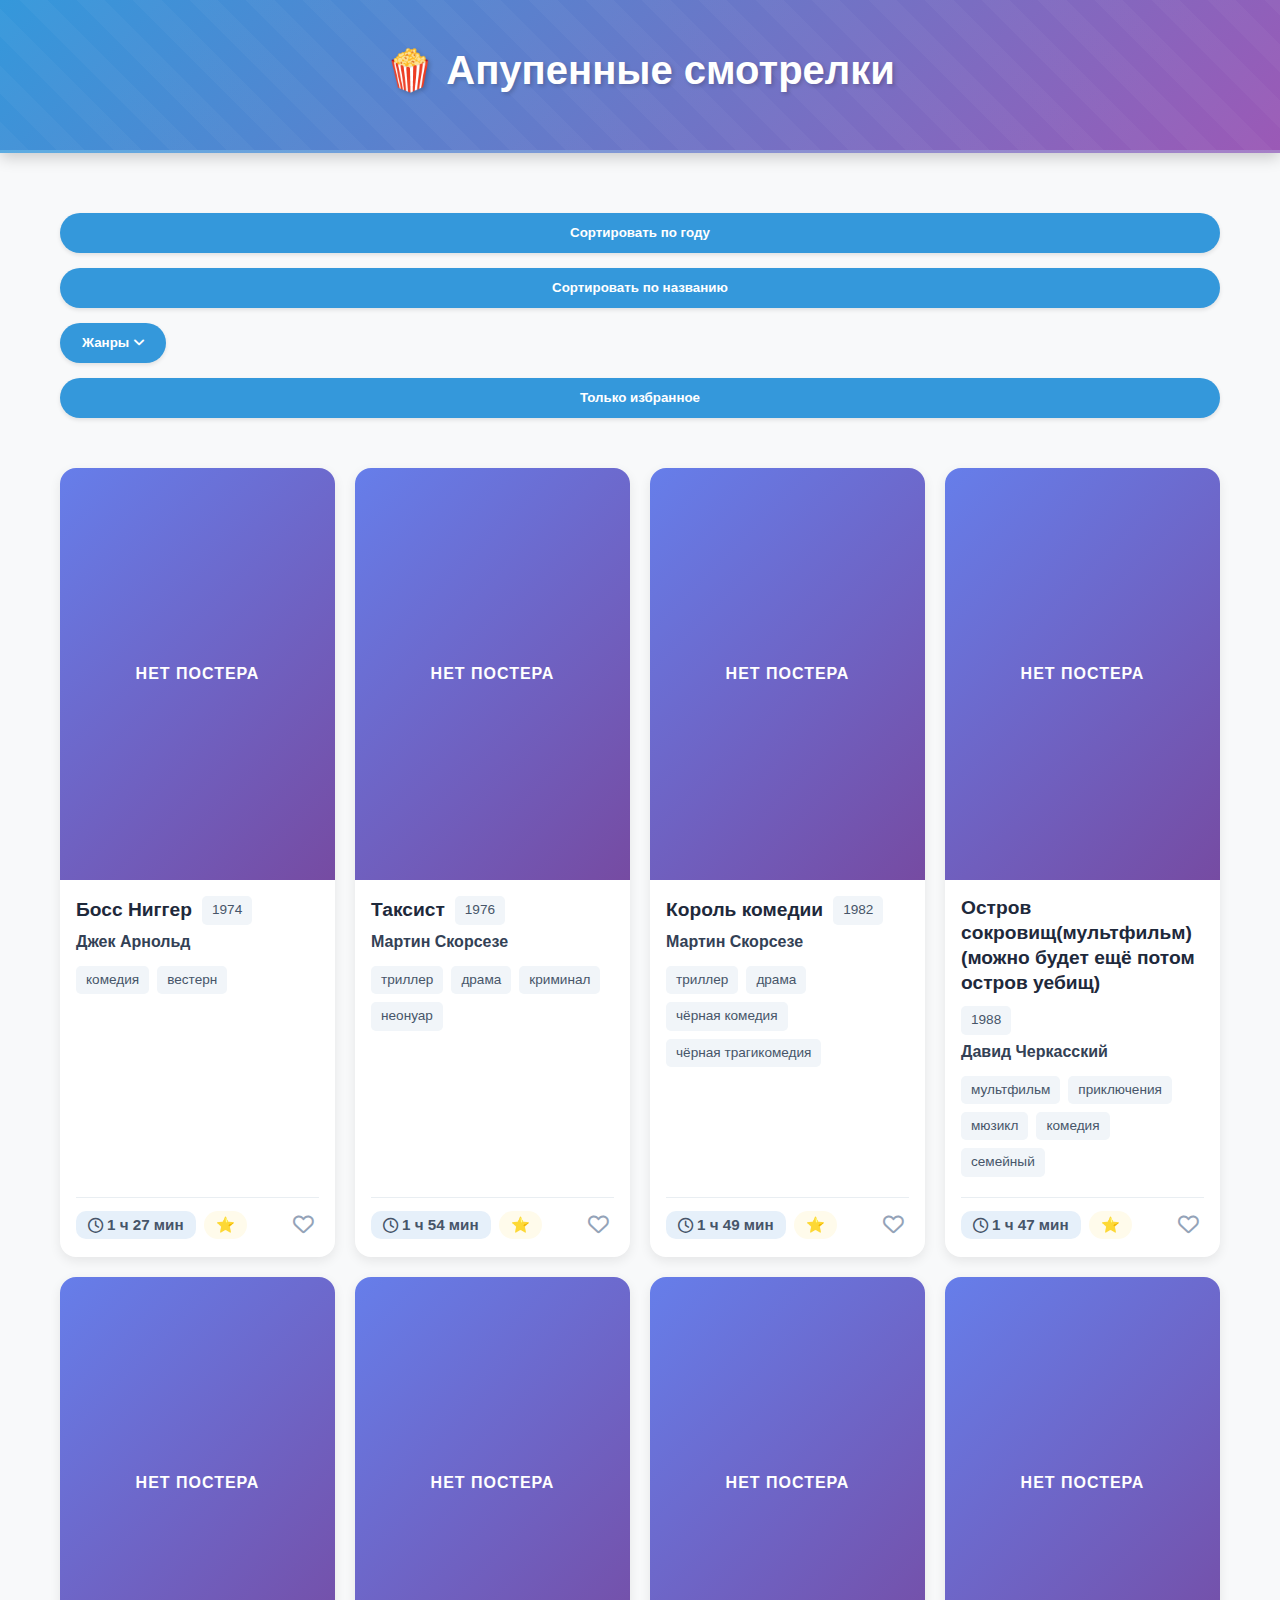
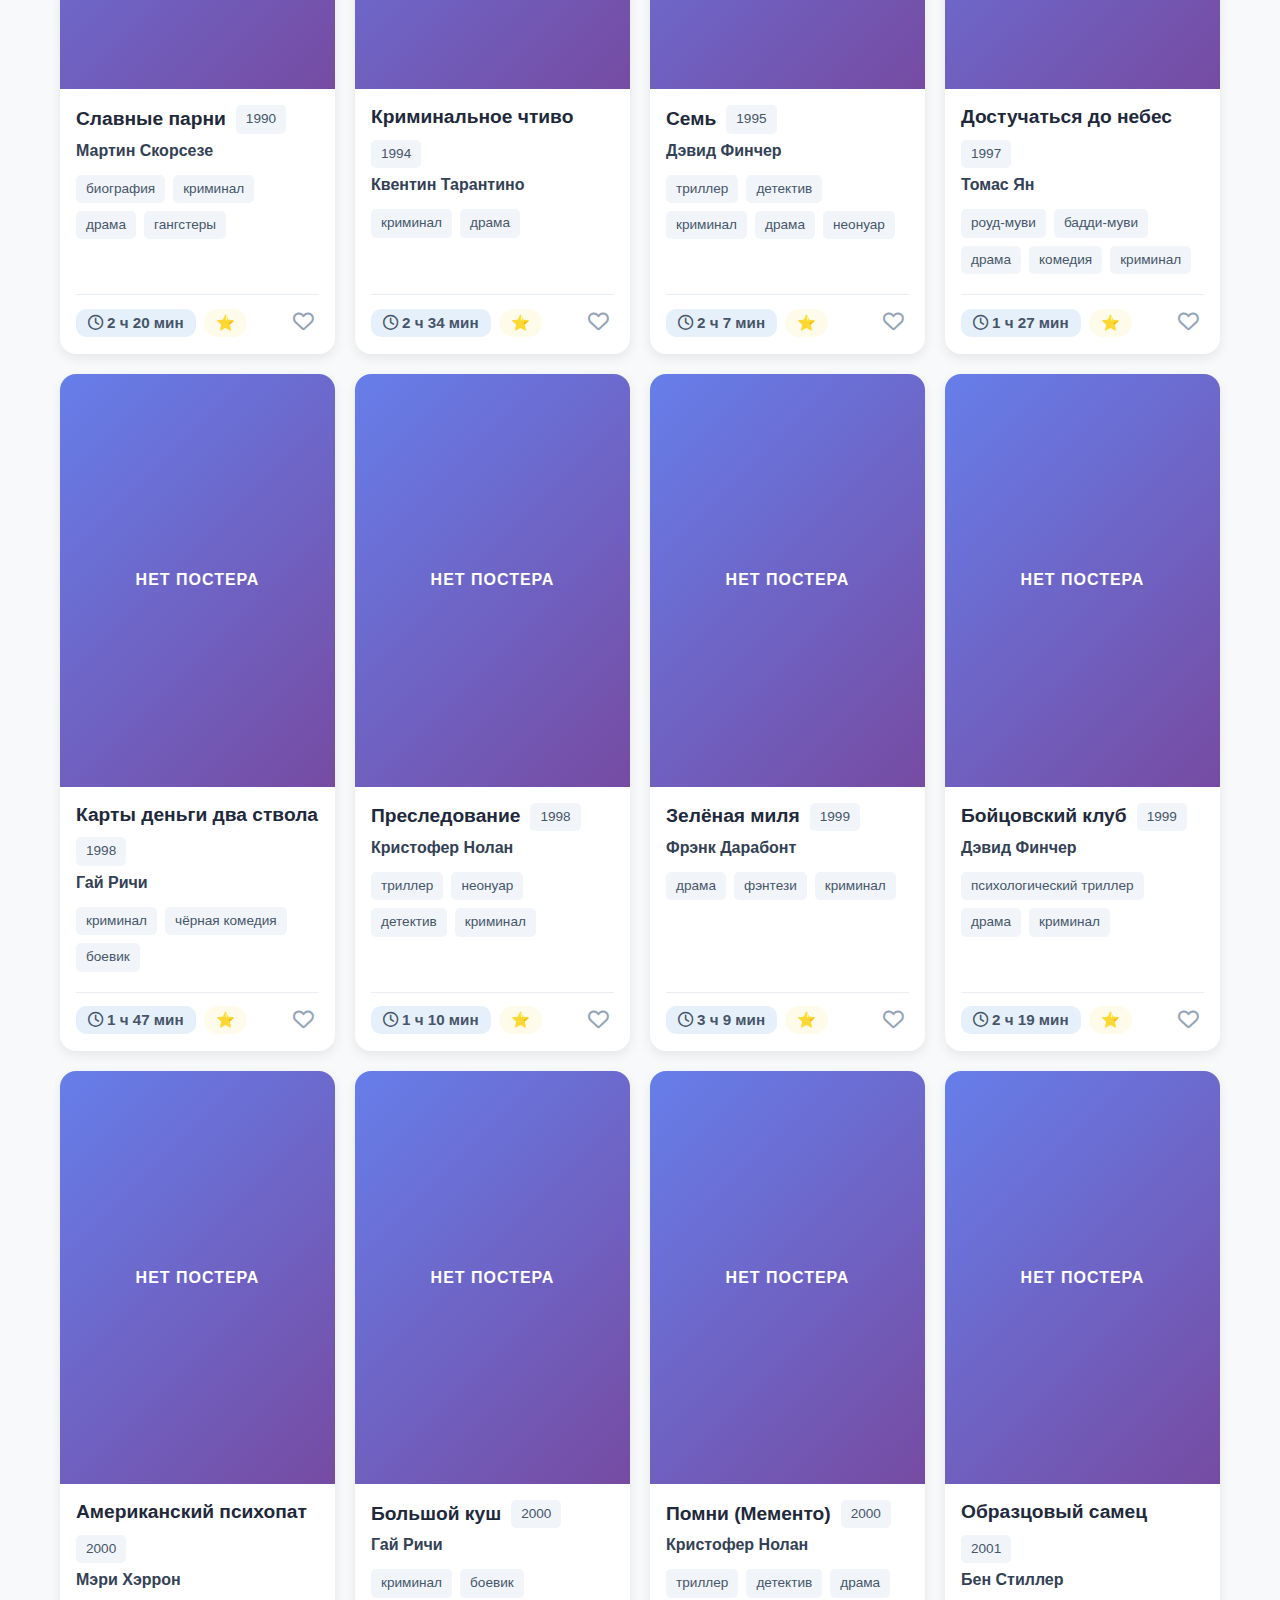
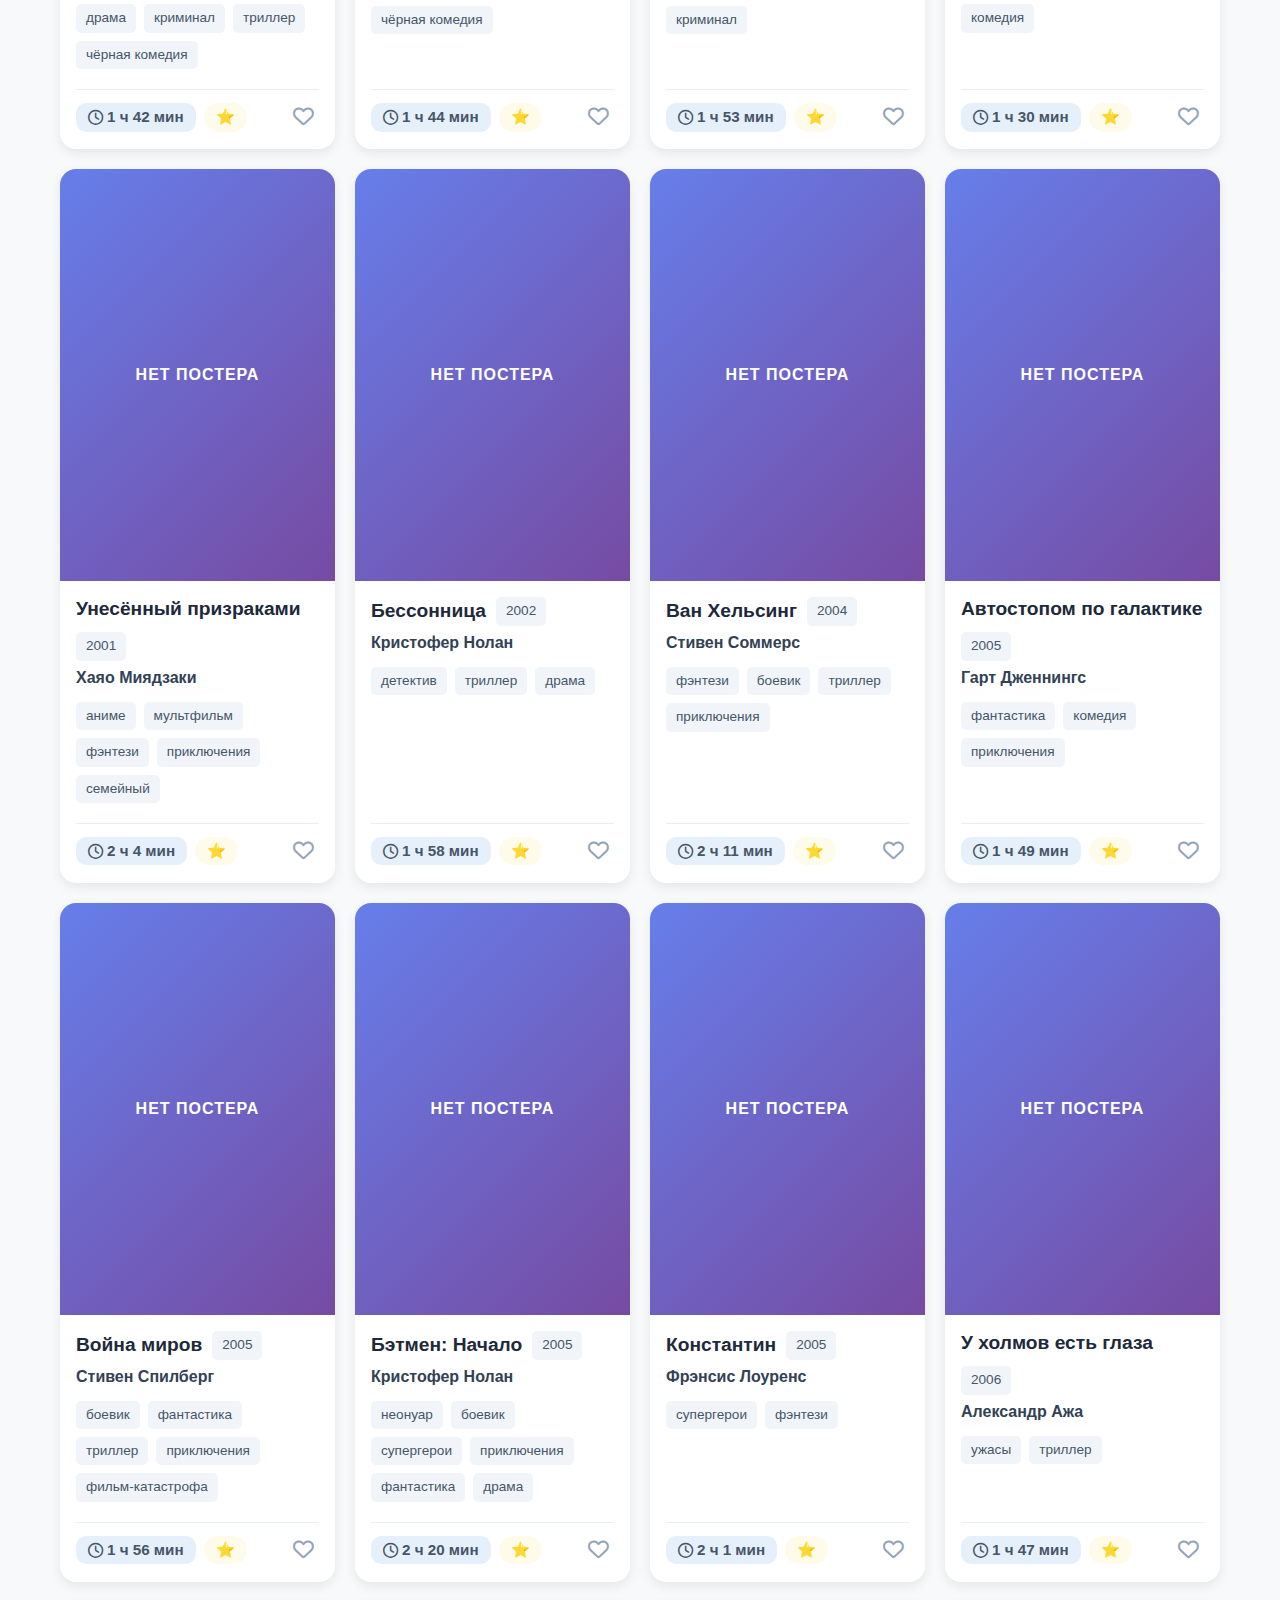
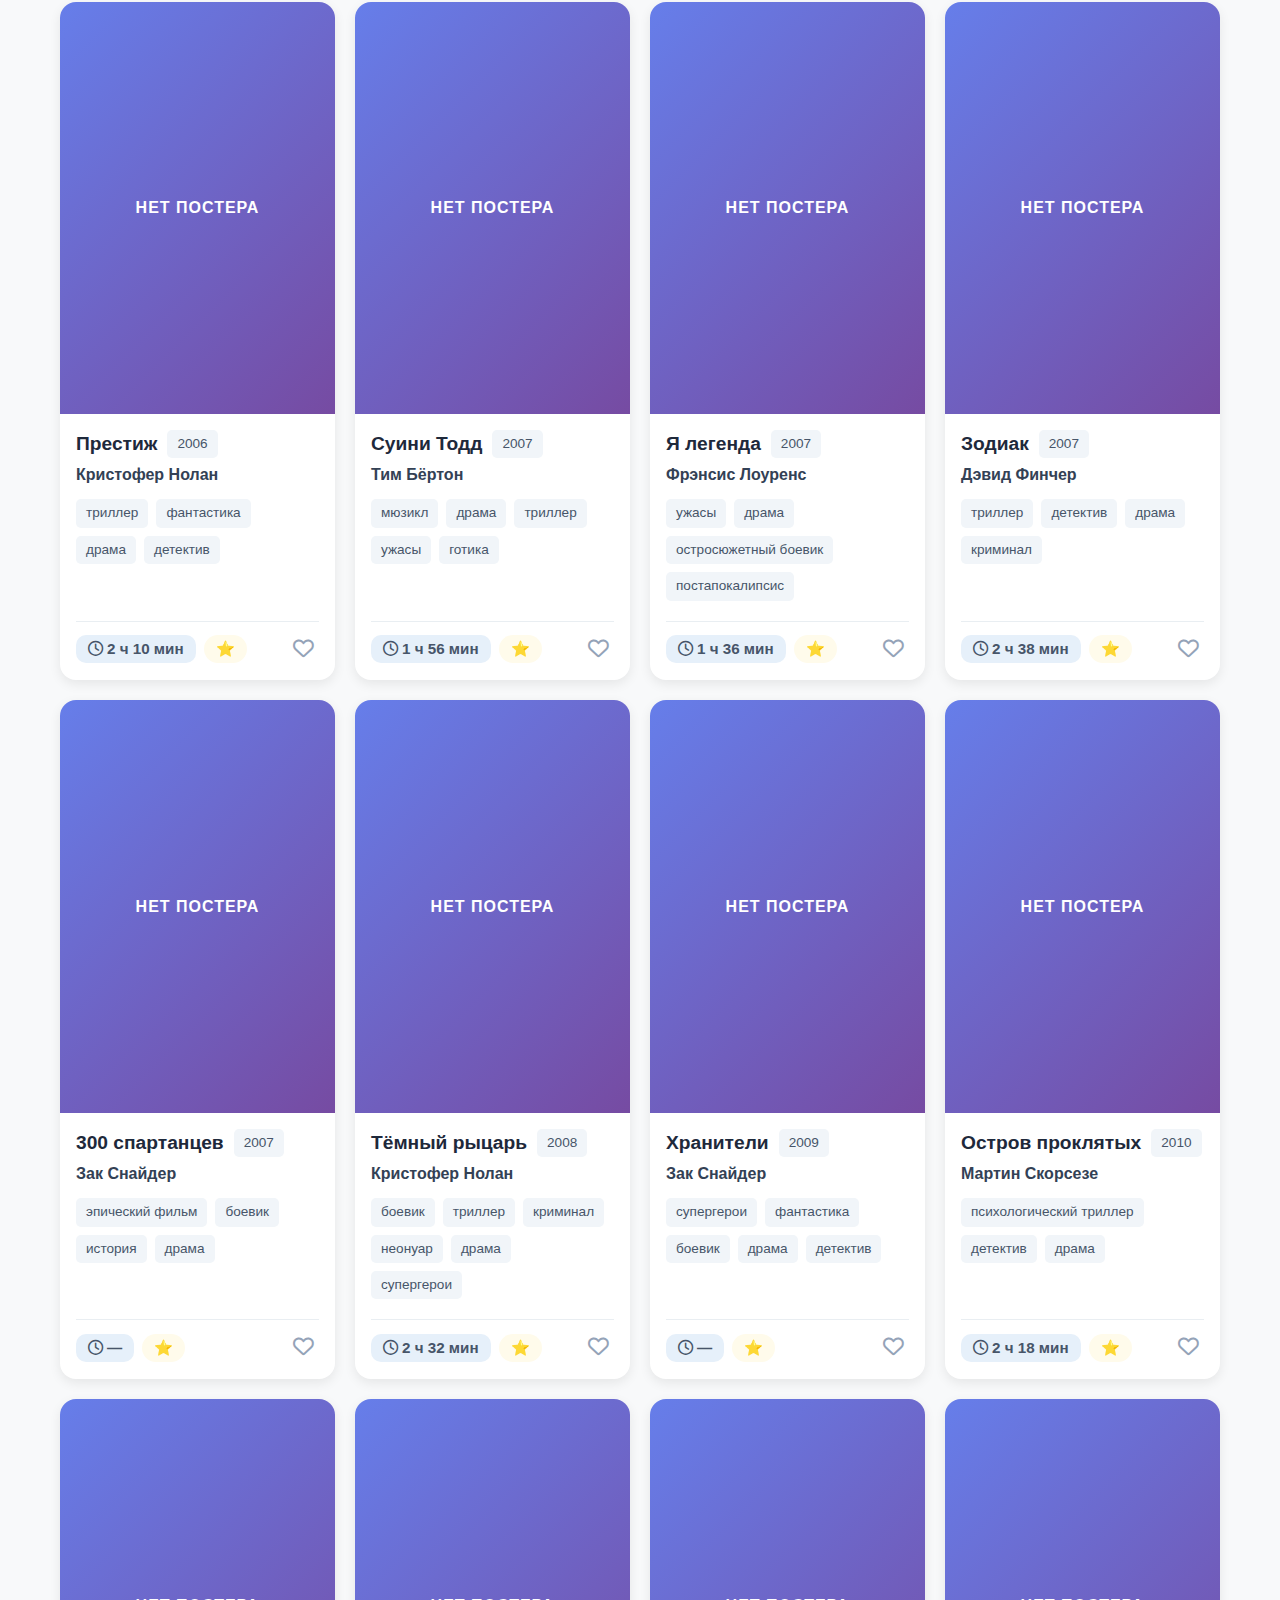
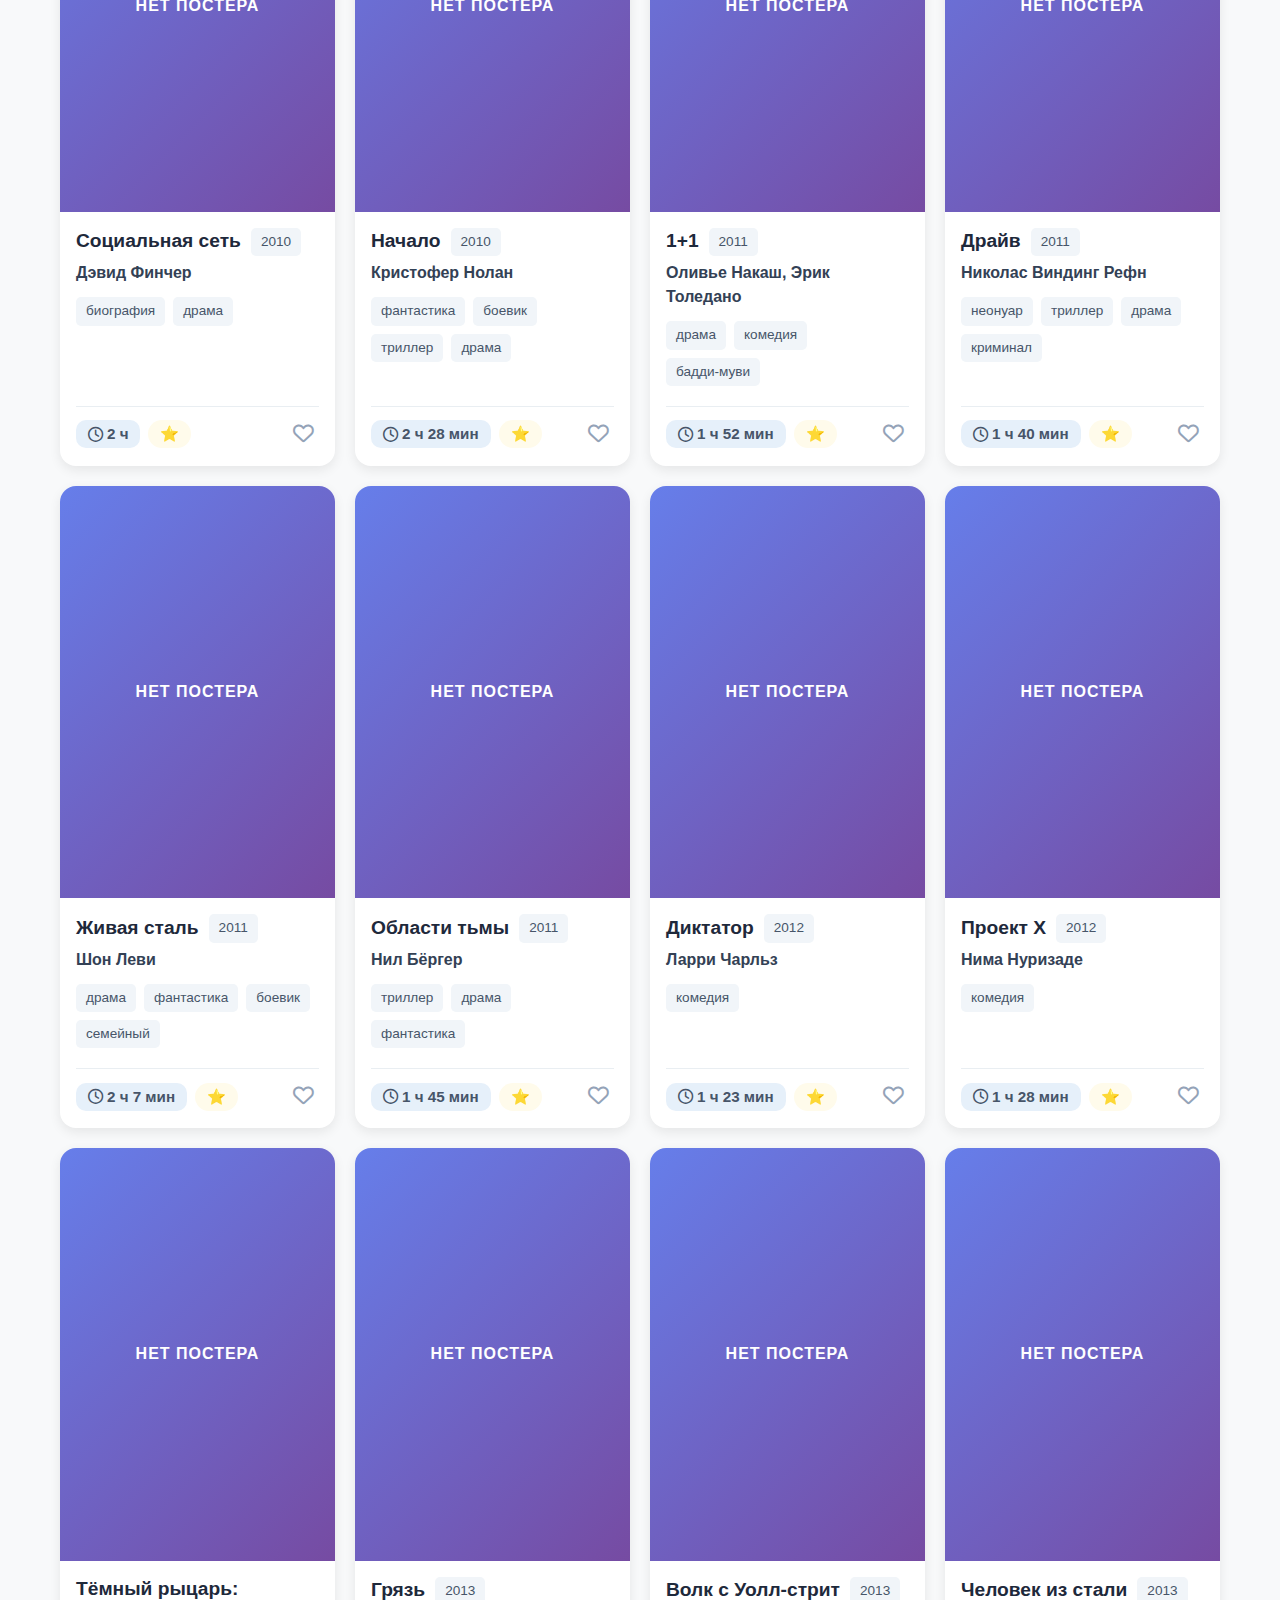
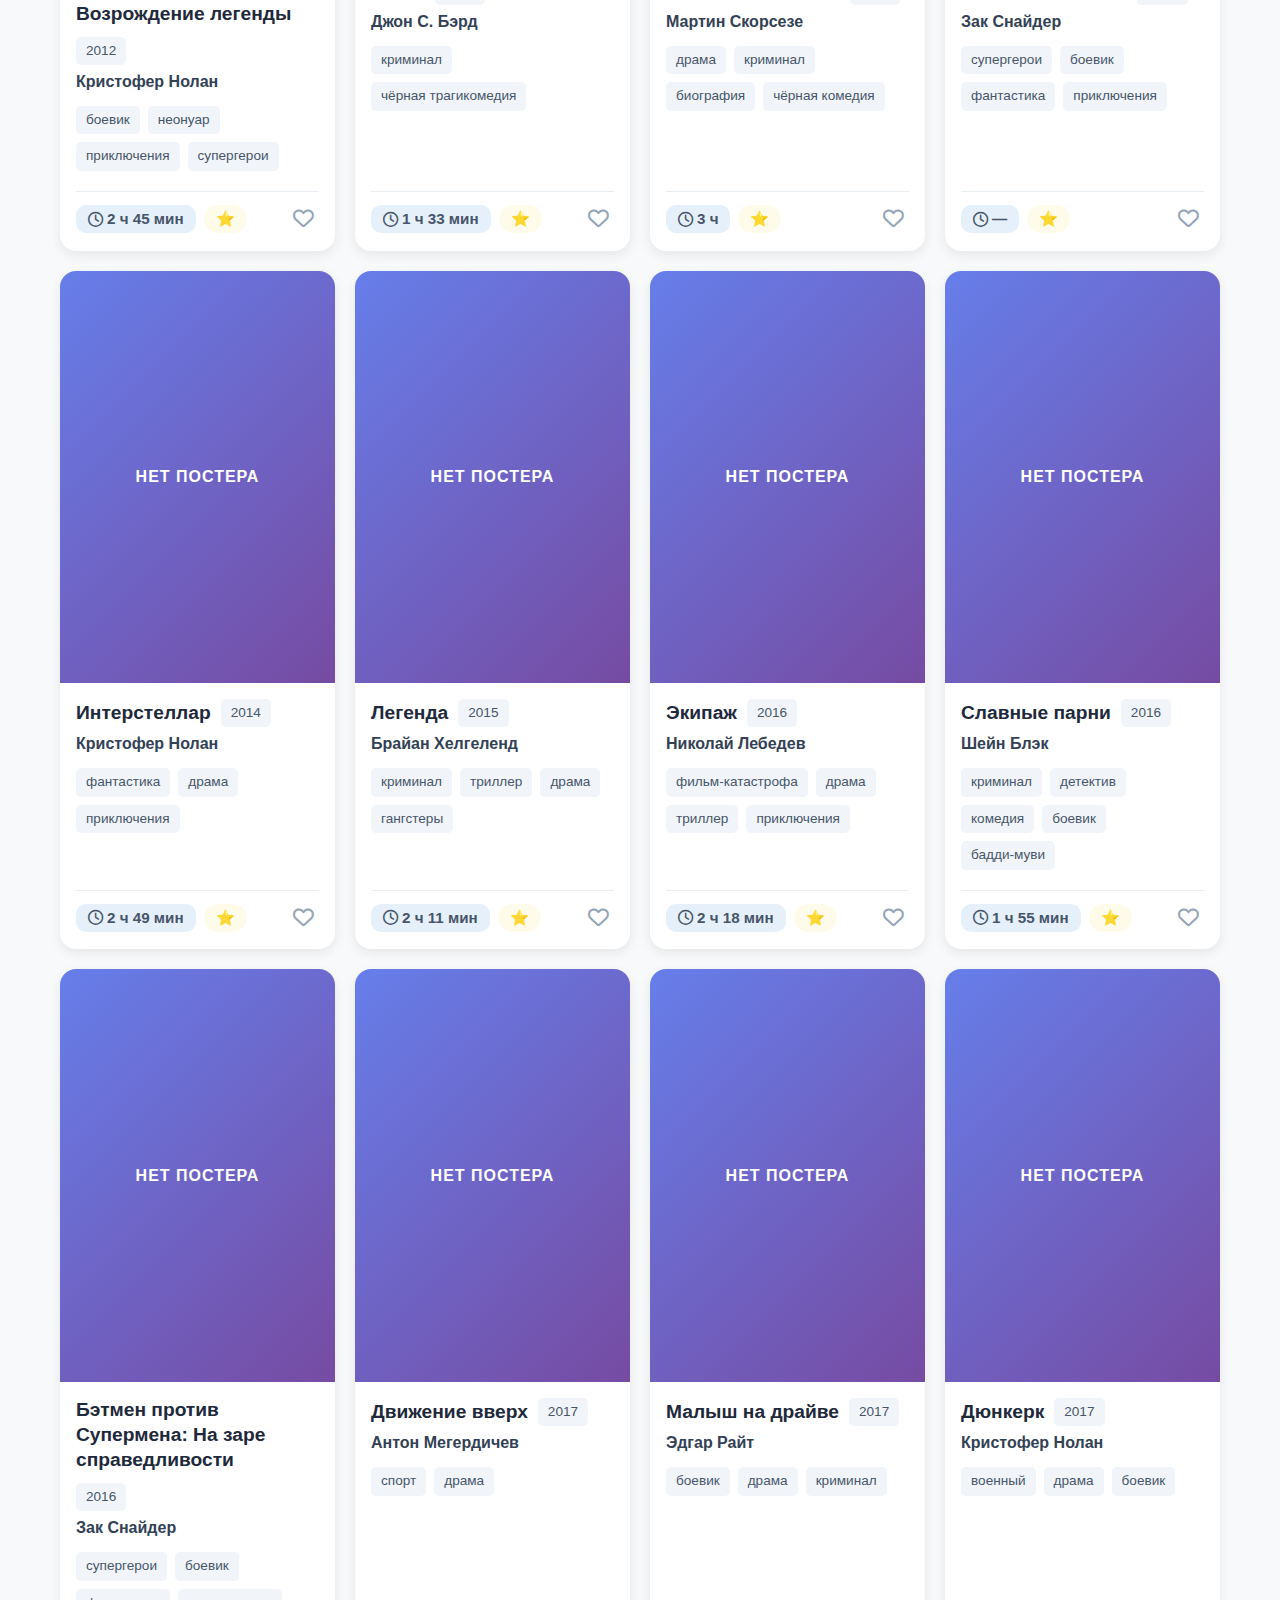
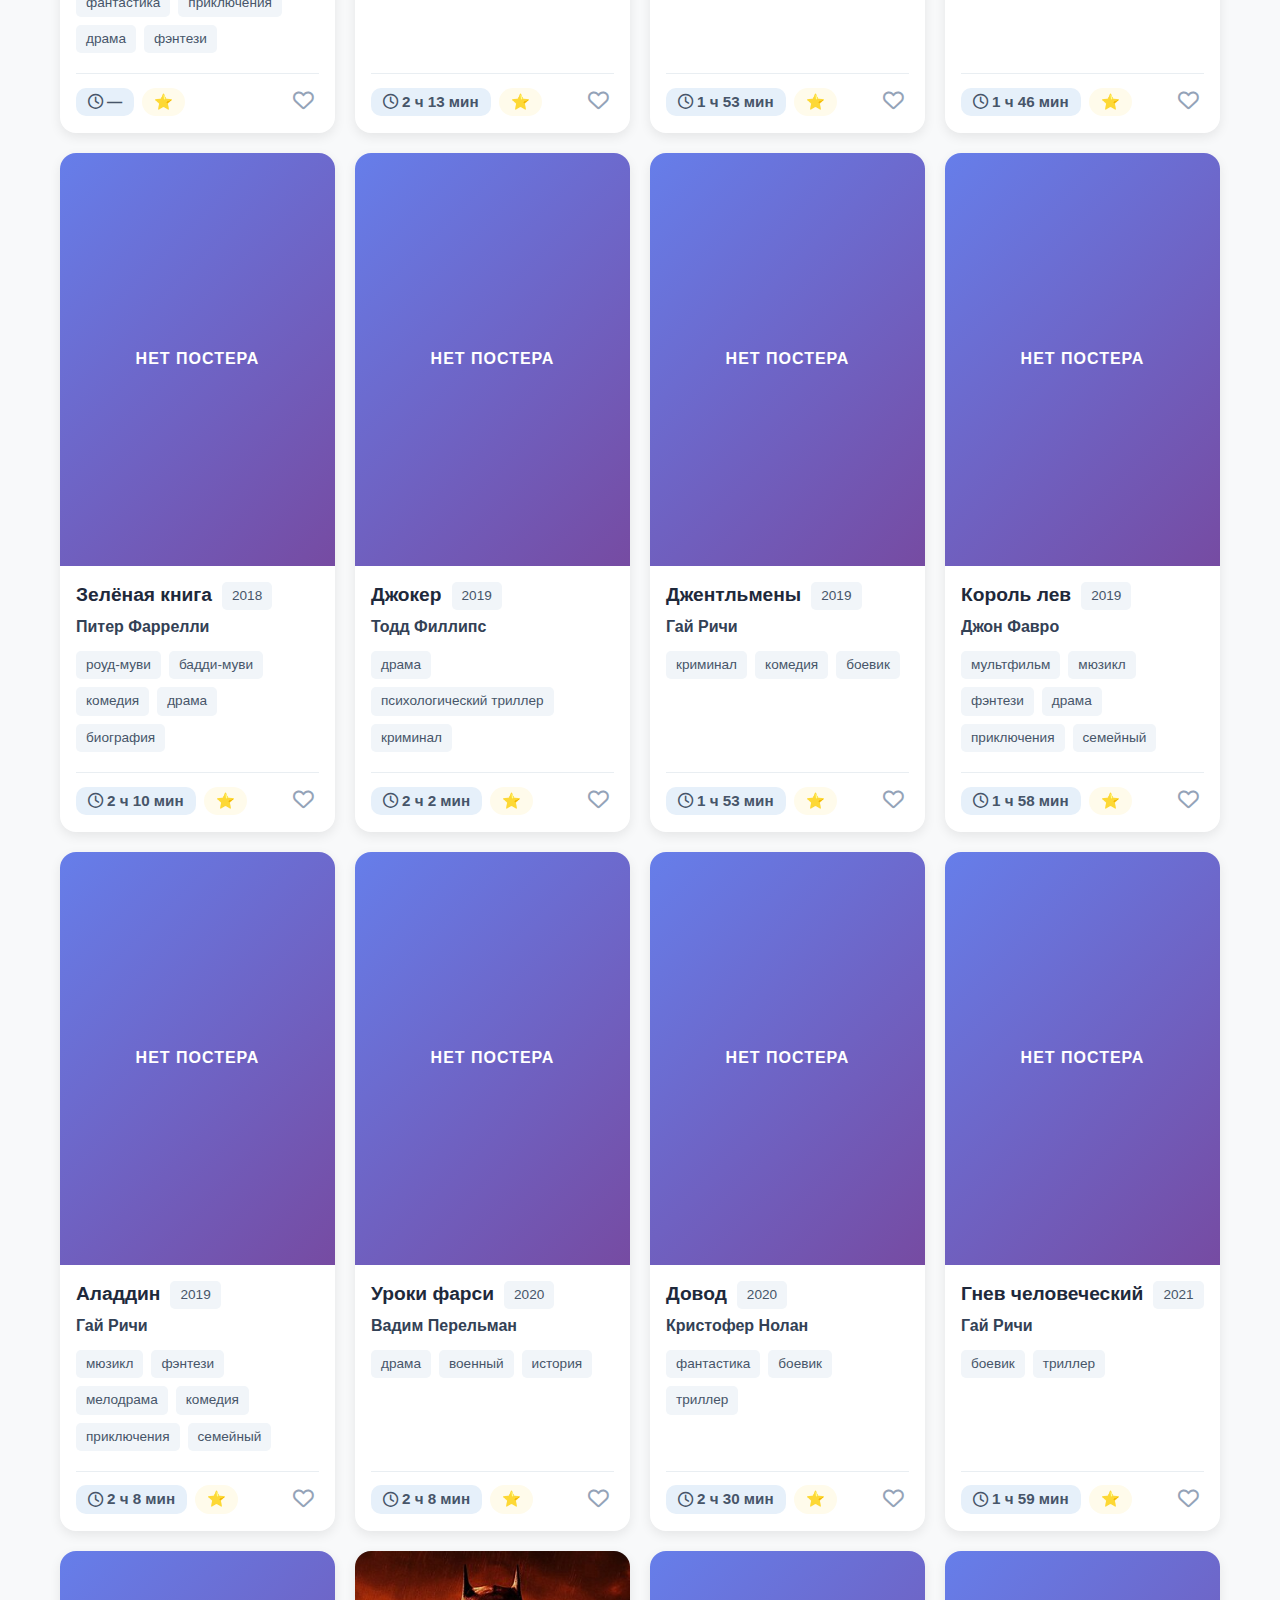
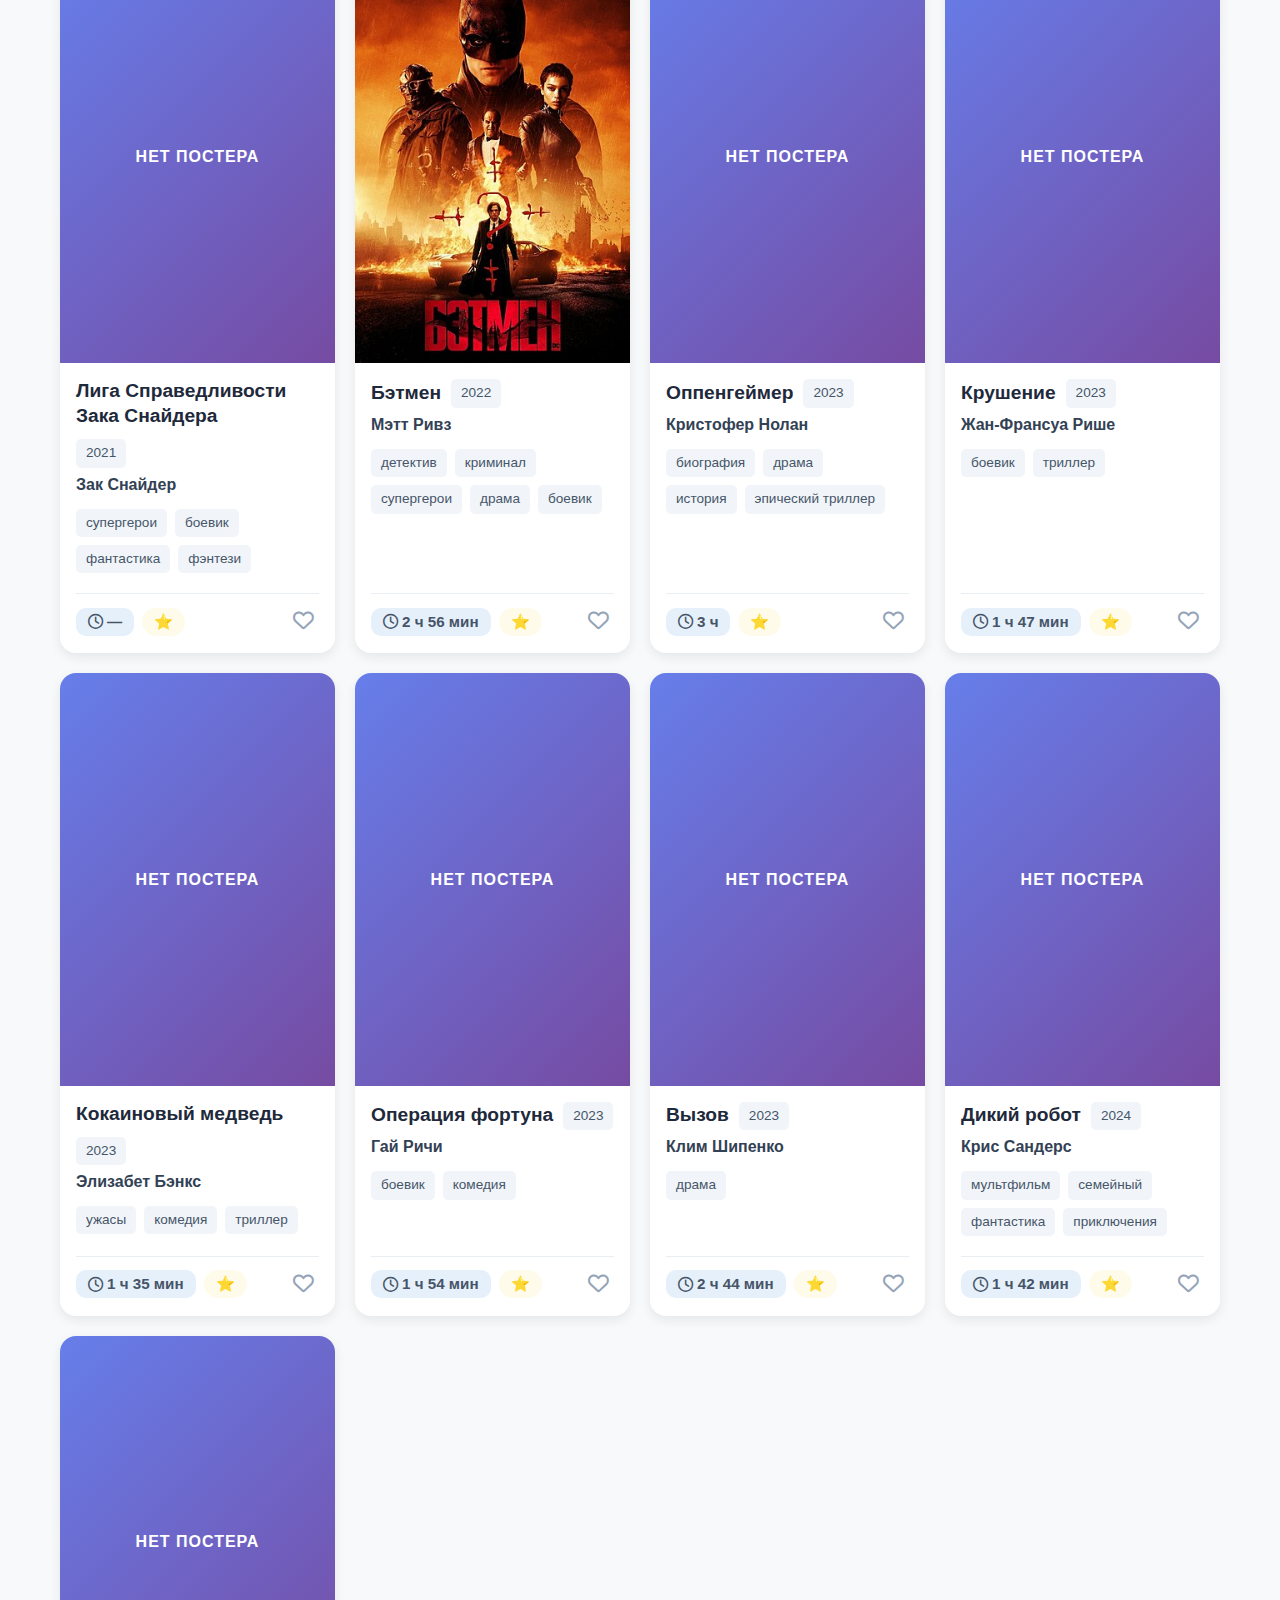
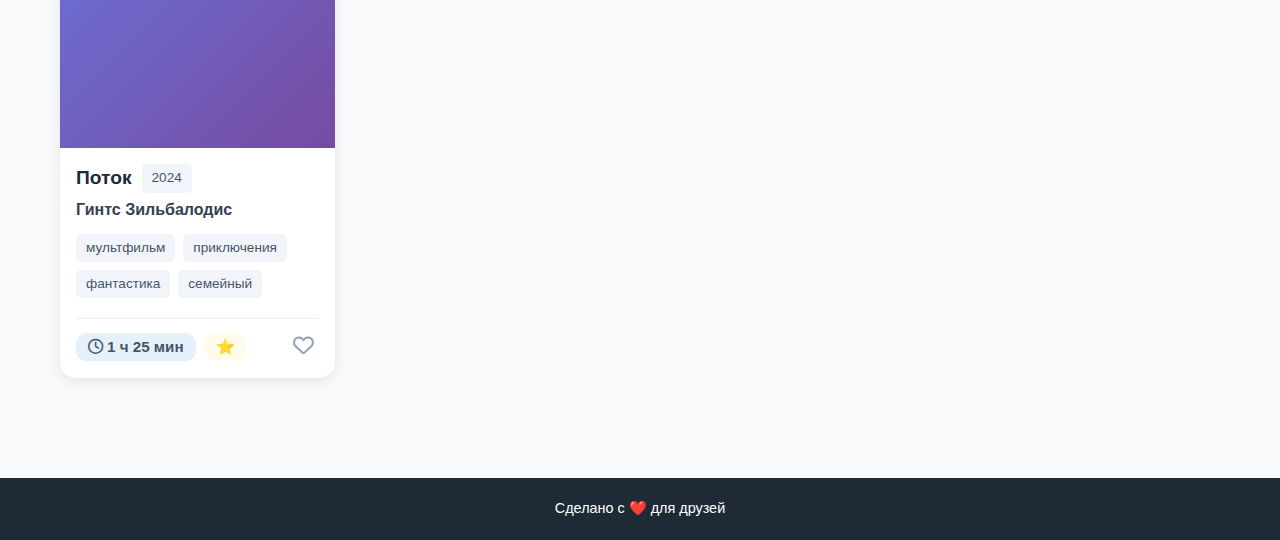
<file: index.html>
<!DOCTYPE html>
<html lang="ru">

<head>
    <meta charset="UTF-8">
    <meta name="viewport" content="width=device-width, initial-scale=1.0">
    <title>Смотрелки-апупенки</title>
    <link rel="stylesheet" href="style.css">
    <link rel="stylesheet" href="https://cdnjs.cloudflare.com/ajax/libs/font-awesome/6.0.0-beta3/css/all.min.css">
</head>

<body>
    <header class="header">
        <h1>🍿 Апупенные смотрелки</h1>
    </header>

    <main>
        <div class="filters">
            <button class="filter-btn" data-sort="year">Сортировать по году</button>
            <button class="filter-btn" data-sort="title">Сортировать по названию</button>

            <div class="genre-filter">
                <button class="filter-btn genre-filter-btn">Жанры <i class="fa-solid fa-angle-down"></i></button>
                <div class="genre-dropdown hidden">
                    <input type="text" class="genre-search" placeholder="Поиск жанра...">
                    <div class="genre-list">
                        <!-- сюда будут добавляться чекбоксы -->
                    </div>
                    <button class="genre-clear filter-btn">Сбросить</button>
                </div>
            </div>

            <button class="filter-btn" id="favorites-filter">Только избранное</button>
        </div>

        <div class="films-grid" id="films-container">
        </div>
    </main>

    <footer class="footer">
        <p>Сделано с ❤️ для друзей</p>
    </footer>
    <script src="script.js"></script>
</body>

</html>
</file>
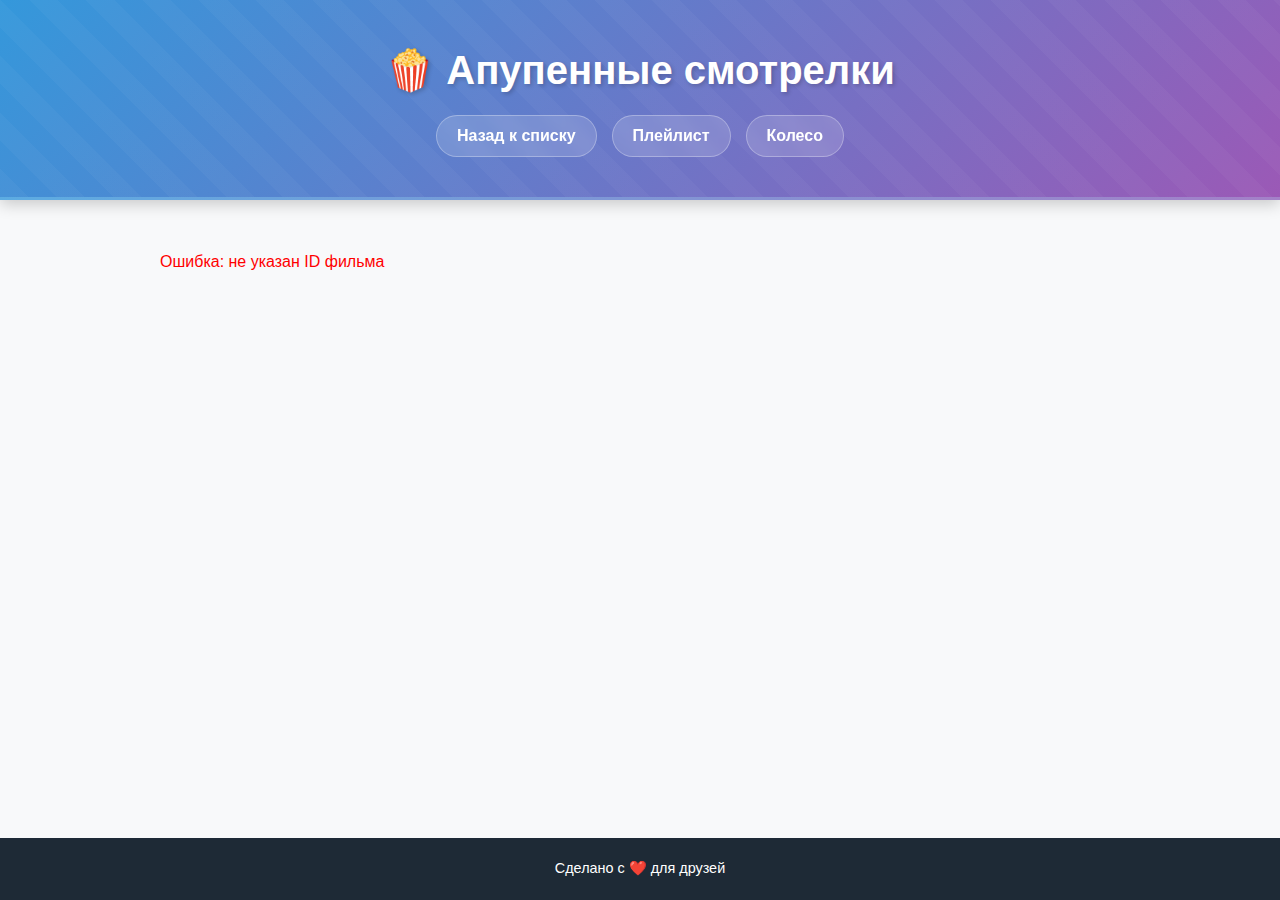
<file: film.html>
<!DOCTYPE html>
<html lang="ru">

<head>
    <meta charset="UTF-8">
    <meta name="viewport" content="width=device-width, initial-scale=1.0">
    <title>О фильме</title>
    <link rel="stylesheet" href="style.css">
    <link rel="stylesheet" href="https://cdnjs.cloudflare.com/ajax/libs/font-awesome/6.0.0-beta3/css/all.min.css">
</head>

<body>
    <header class="header">
        <h1>🍿 Апупенные смотрелки</h1>
        <nav>
            <a href="index.html">Назад к списку</a>
            <a href="music.html">Плейлист</a>
            <a href="wheel.html">Колесо</a>
        </nav>
    </header>

    <main>
        <div class="film-detail" id="film-detail">
            <!-- Здесь будет информация о фильме -->
            <p>Загрузка...</p>
        </div>
    </main>

    <footer class="footer">
        <p>Сделано с ❤️ для друзей</p>
    </footer>

    <script src="film.js"></script>
</body>

</html>
</file>
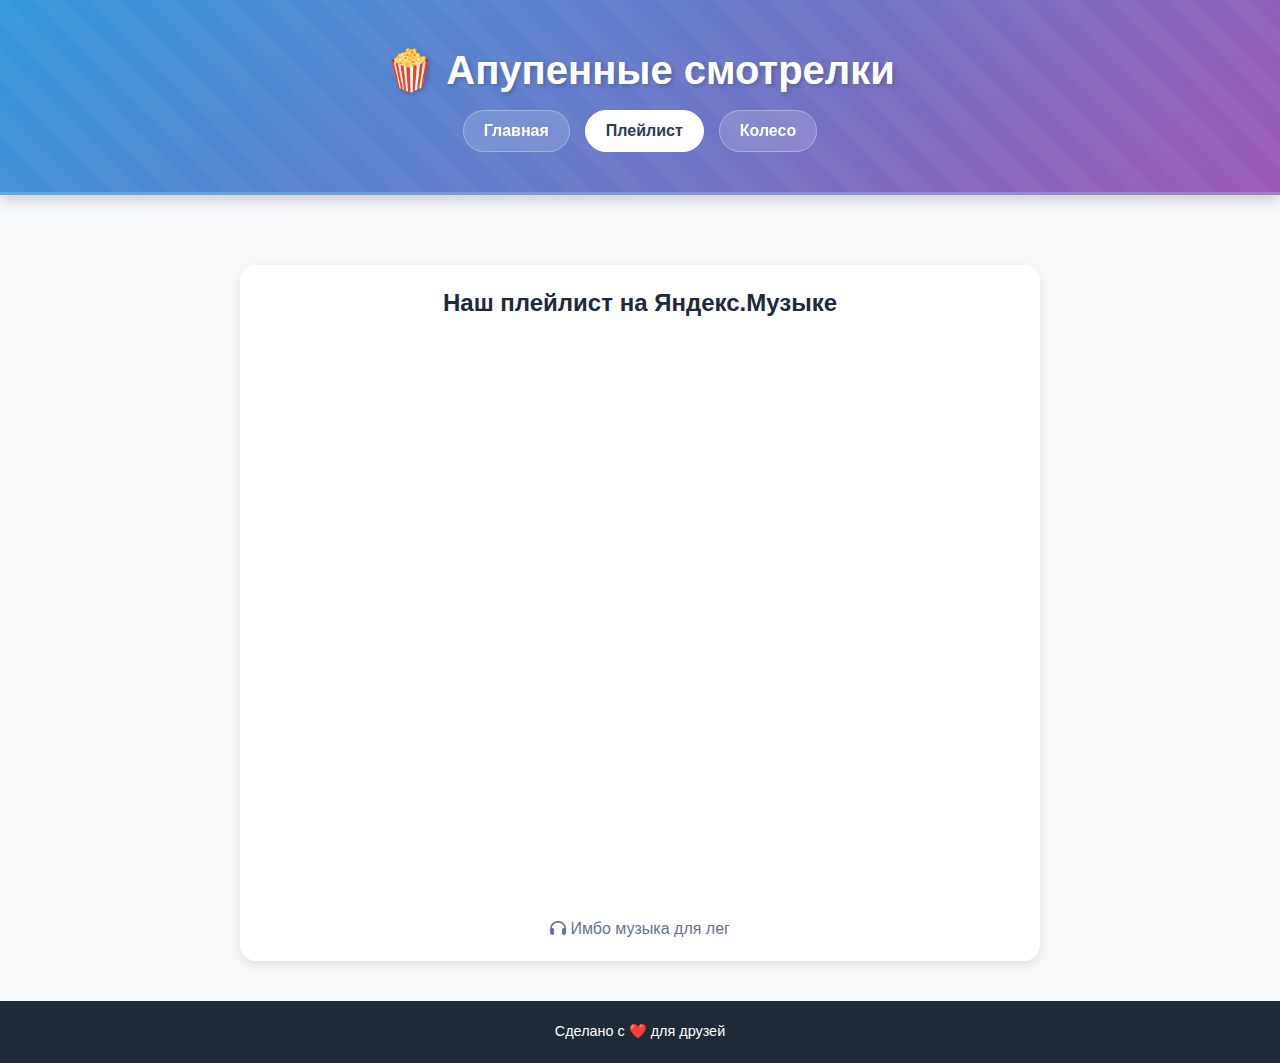
<file: music.html>
<!DOCTYPE html>
<html lang="ru">

<head>
    <meta charset="UTF-8">
    <meta name="viewport" content="width=device-width, initial-scale=1.0">
    <title>Музыкальный плейлист</title>
    <link rel="stylesheet" href="style.css">
    <link rel="stylesheet" href="https://cdnjs.cloudflare.com/ajax/libs/font-awesome/6.0.0-beta3/css/all.min.css">
</head>

<body>
    <header class="header">
        <h1>🍿 Апупенные смотрелки</h1>
        <nav style="margin-top: 10px;">
            <a href="index.html">Главная</a>
            <a href="music.html" class="active">Плейлист</a>
            <a href="wheel.html">Колесо</a>
        </nav>
    </header>

    <main>
        <div class="music-container">
            <h2>Наш плейлист на Яндекс.Музыке</h2>
            <iframe frameborder="0" allow="clipboard-write" referrerpolicy="no-referrer-when-downgrade" style="border:none; width:100%; height:556px;" src="https://music.yandex.ru/iframe/#playlist/artemgreenyaev/1013">
                Слушайте <a href="https://music.yandex.ru/playlists/30e63bdf-8dc2-59eb-b9bc-a2fabfc922b4?utm_source=web&utm_medium=copy_link">Имбо</a> — <a href="https://music.yandex.ru/users/artemgreenyaev">Артём Гриняев</a> на Яндекс Музыке
            </iframe>
            <p class="music-footer"><i class="fas fa-headphones"></i> Имбо музыка для лег</p>
        </div>
    </main>

    <footer class="footer">
        <p>Сделано с ❤️ для друзей</p>
    </footer>
</body>

</html>
</file>
<file: style.css>
/* ===== ОБЩИЕ СТИЛИ И СБРОС ===== */
* {
    box-sizing: border-box;
    margin: 0;
    padding: 0;
}

body {
    font-family: 'Segoe UI', Tahoma, Geneva, Verdana, sans-serif;
    background-color: #f8f9fa;
    color: #1e293b;
    line-height: 1.5;
    min-height: 100vh;
    display: flex;
    flex-direction: column;
}

/* ===== ШАПКА ===== */
.header {
    background: linear-gradient(135deg, #3498db 0%, #9b59b6 100%);
    color: white;
    padding: 40px 20px;
    text-align: center;
    box-shadow: 0 4px 15px rgba(0, 0, 0, 0.2);
    margin-bottom: 30px;
    position: relative;
    border-bottom: 3px solid rgba(255, 255, 255, 0.2);
}

.header::before {
    content: "";
    position: absolute;
    top: 0;
    left: 0;
    right: 0;
    bottom: 0;
    background: repeating-linear-gradient(45deg, rgba(255, 255, 255, 0.03) 0px, rgba(255, 255, 255, 0.03) 20px, transparent 20px, transparent 40px);
    pointer-events: none;
}

.header h1 {
    font-size: 2.5rem;
    margin-bottom: 10px;
    font-weight: 600;
    text-shadow: 2px 2px 4px rgba(0, 0, 0, 0.2);
}

.header p {
    font-size: 1.1rem;
    opacity: 0.9;
    max-width: 600px;
    margin: 0 auto;
    text-shadow: 1px 1px 2px rgba(0, 0, 0, 0.2);
}

.header a {
    color: white;
    text-decoration: underline;
    font-weight: 500;
    transition: opacity 0.2s;
}

.header a:hover {
    opacity: 0.8;
}

.header nav {
    display: flex;
    justify-content: center;
    gap: 15px;
    margin-top: 15px;
}

.header nav a {
    color: white;
    text-decoration: none;
    padding: 8px 20px;
    border-radius: 30px;
    background-color: rgba(255, 255, 255, 0.15);
    backdrop-filter: blur(5px);
    border: 1px solid rgba(255, 255, 255, 0.3);
    font-weight: 600;
    transition: background-color 0.2s, transform 0.2s;
}

.header nav a:hover {
    background-color: rgba(255, 255, 255, 0.3);
    transform: translateY(-2px);
}

.header nav a.active {
    background-color: white;
    color: #2c3e50;
    border-color: white;
}

#user-email {
    color: white;
    background-color: rgba(255, 255, 255, 0.15);
    padding: 8px 20px;
    border-radius: 30px;
    font-size: 0.95rem;
    font-weight: 600;
    line-height: 1.2;
    display: inline-flex;
    align-items: center;
    justify-content: center;
    white-space: nowrap;
    margin-right: 10px;
    border: 1px solid rgba(255, 255, 255, 0.3);
    /* Убираем эффекты при наведении */
    transition: none;
}

/* ===== ПАНЕЛЬ ФИЛЬТРОВ (НОВАЯ СТРУКТУРА) ===== */
.filters {
    display: flex;
    flex-direction: column;
    gap: 15px;
    margin: 30px auto;
    max-width: 1200px;
    padding: 0 20px;
}

.filter-row {
    display: flex;
    flex-wrap: wrap;
    gap: 10px;
    align-items: center;
    justify-content: flex-start;
}

/* Верхний ряд: поиск, избранное, сброс */
.row-top {
    justify-content: space-between;
}

.search-wrapper {
    position: relative;
    flex: 1 1 300px;
    min-width: 200px;
}

.search-wrapper:hover {
    transform: none;
}

.search-wrapper .search-icon {
    position: absolute;
    left: 15px;
    top: 50%;
    transform: translateY(-50%);
    color: #94a3b8;
    font-size: 1rem;
    pointer-events: none;
    z-index: 2;
}

#search-input {
    width: 100%;
    padding: 10px 40px 10px 40px;
    border: 2px solid #3498db;
    border-radius: 30px;
    font-size: 1rem;
    outline: none;
    transition: border-color 0.2s, box-shadow 0.2s;
    background-color: white;
    color: #1e293b;
}

#search-input:hover {
    border-color: #2980b9;
    box-shadow: 0 4px 8px rgba(0, 0, 0, 0.1);
}

#search-input:focus {
    border-color: #9b59b6;
    box-shadow: 0 0 0 3px rgba(155, 89, 182, 0.2);
}

#search-input::placeholder {
    color: #94a3b8;
    font-weight: normal;
}

.search-clear {
    position: absolute;
    right: 10px;
    top: 50%;
    transform: translateY(-50%);
    background: none;
    border: none;
    color: #94a3b8;
    font-size: 1.2rem;
    cursor: pointer;
    padding: 0;
    display: none;
    align-items: center;
    justify-content: center;
    width: 24px;
    height: 24px;
    border-radius: 50%;
    transition: color 0.2s, background-color 0.2s;
    z-index: 2;
}

.search-clear:hover {
    color: #ef4444;
    background-color: rgba(0, 0, 0, 0.05);
}

#search-input:not(:placeholder-shown)+.search-clear {
    display: flex;
}

/* Средний ряд с разделителем */
.row-middle {
    justify-content: flex-start;
    border-top: 1px solid #e2e8f0;
    padding-top: 15px;
    margin-top: 5px;
}

.sort-group {
    display: flex;
    gap: 5px;
}

.sort-group .filter-btn {
    display: inline-flex;
    align-items: center;
    gap: 5px;
}

.sort-arrow {
    font-size: 1.2rem;
    line-height: 1;
}

.year-filter {
    display: flex;
    gap: 5px;
    align-items: center;
}

.year-input {
    width: 90px;
    padding: 10px 10px;
    border: 2px solid #3498db;
    border-radius: 30px;
    font-size: 1rem;
    outline: none;
    transition: border-color 0.2s, box-shadow 0.2s;
    background-color: white;
    color: #1e293b;
}

.year-input:focus {
    border-color: #9b59b6;
    box-shadow: 0 0 0 3px rgba(155, 89, 182, 0.2);
}

/* Нижний ряд */
.row-bottom {
    border-top: 1px solid #e2e8f0;
    padding-top: 15px;
}

.genre-filter {
    position: relative;
    display: inline-block;
}

.genre-filter-btn {
    cursor: pointer;
}

.genre-dropdown {
    position: absolute;
    top: 100%;
    left: 0;
    z-index: 10;
    background: white;
    border-radius: 8px;
    box-shadow: 0 8px 16px rgba(0, 0, 0, 0.15);
    padding: 12px;
    width: 250px;
    margin-top: 5px;
    overflow-y: hidden;
    display: flex;
    flex-direction: column;
    max-height: 400px;
}

.genre-dropdown.hidden {
    display: none;
}

.genre-search {
    width: 100%;
    padding: 8px 12px;
    border: 1px solid #ddd;
    border-radius: 20px;
    margin-bottom: 10px;
    font-size: 0.9rem;
    outline: none;
    transition: border 0.2s;
    flex-shrink: 0;
}

.genre-search:focus {
    border-color: #3498db;
}

.genre-list {
    flex: 1 1 auto;
    overflow-y: auto;
    margin-bottom: 10px;
    min-height: 150px;
    max-height: 250px;
}

.genre-item {
    display: flex;
    align-items: center;
    padding: 6px 8px;
    cursor: pointer;
    border-radius: 4px;
    transition: background 0.2s;
}

.genre-item:hover {
    background-color: #f1f5f9;
}

.genre-item input[type="checkbox"] {
    margin-right: 8px;
    cursor: pointer;
}

.genre-item label {
    cursor: pointer;
    flex: 1;
    font-size: 0.95rem;
    color: #1e293b;
}

.genre-clear {
    flex-shrink: 0;
    width: 100%;
    padding: 8px;
    background-color: #f1f5f9;
    border: none;
    border-radius: 20px;
    color: #475569;
    font-weight: 600;
    cursor: pointer;
    transition: background 0.2s;
}

.genre-clear:hover {
    background-color: #e2e8f0;
}

/* ===== КНОПКИ (ОБЩИЕ) ===== */
.filter-btn {
    padding: 10px 20px;
    background-color: #3498db;
    color: white;
    border: 2px solid transparent;
    border-radius: 30px;
    cursor: pointer;
    font-weight: 600;
    transition: background-color 0.2s, transform 0.2s, box-shadow 0.2s;
    box-shadow: 0 2px 4px rgba(0, 0, 0, 0.1);
    display: inline-flex;
    align-items: center;
    justify-content: center;
    gap: 5px;
    line-height: 1.2;
}

.filter-btn:hover {
    background-color: #2980b9;
    transform: translateY(-2px);
    box-shadow: 0 6px 12px rgba(0, 0, 0, 0.1);
}

.filter-btn.active {
    background-color: #e67e22;
    box-shadow: 0 0 0 2px #f39c12;
}

.reset-btn {
    background-color: #94a3b8;
}

.reset-btn:hover {
    background-color: #64748b;
}

.apply-btn {
    background-color: #22c55e;
}

.apply-btn:hover {
    background-color: #16a34a;
}

/* ===== СЕТКА ФИЛЬМОВ НА ГЛАВНОЙ ===== */
.films-grid {
    display: grid;
    grid-template-columns: repeat(auto-fill, minmax(240px, 1fr));
    gap: 20px;
    padding: 20px;
    max-width: 1200px;
    margin: 0 auto 80px;
}

/* ===== КАРТОЧКА ФИЛЬМА ===== */
.film-card-link {
    text-decoration: none;
    color: inherit;
    display: flex;
    height: 100%;
}

.film-card {
    background: white;
    border-radius: 16px;
    overflow: hidden;
    box-shadow: 0 4px 12px rgba(0, 0, 0, 0.08);
    transition: transform 0.25s ease, box-shadow 0.25s ease;
    display: flex;
    flex-direction: column;
    width: 100%;
    height: 100%;
}

.film-card:hover {
    transform: translateY(-6px);
    box-shadow: 0 16px 28px rgba(0, 0, 0, 0.12);
}

.film-poster {
    aspect-ratio: 2 / 3;
    background-color: #e2e8f0;
    display: flex;
    align-items: center;
    justify-content: center;
}

.film-poster img {
    width: 100%;
    height: 100%;
    object-fit: cover;
    display: block;
}

.poster-placeholder {
    width: 100%;
    height: 100%;
    background: linear-gradient(135deg, #667eea, #764ba2);
    color: white;
    font-weight: bold;
    display: flex;
    align-items: center;
    justify-content: center;
    text-transform: uppercase;
    letter-spacing: 1px;
}

.poster-placeholder i {
    font-size: 3rem;
    color: rgba(255, 255, 255, 0.8);
}

.film-info {
    padding: 16px;
    flex: 1;
    display: flex;
    flex-direction: column;
}

.film-header {
    display: flex;
    align-items: center;
    flex-wrap: wrap;
    gap: 10px;
    margin-bottom: 5px;
}

.film-title {
    margin: 0;
    font-size: 1.2rem;
    font-weight: 600;
    color: #1e293b;
    line-height: 1.3;
}

.film-year.film-genre {
    margin: 0;
}

.film-director {
    display: inline-block;
    font-size: 1rem;
    font-weight: 600;
    color: #334155;
    margin-bottom: 12px;
}

.film-genres {
    margin-bottom: 12px;
}

.film-genre {
    display: inline-block;
    background-color: #f1f5f9;
    padding: 4px 10px;
    border-radius: 5px;
    font-size: 0.85rem;
    color: #475569;
    font-weight: 500;
    margin-right: 8px;
    margin-bottom: 8px;
}

.film-actions {
    display: flex;
    align-items: center;
    justify-content: space-between;
    margin-top: auto;
    border-top: 1px solid #e9eef2;
    padding-top: 12px;
}

.film-meta-left {
    display: flex;
    align-items: center;
    gap: 8px;
}

.film-rating {
    font-weight: 600;
    color: #f59e0b;
    background-color: #fffbeb;
    padding: 5px 12px;
    border-radius: 30px;
    font-size: 0.95rem;
    line-height: 1.2;
}

.film-duration.film-rating {
    display: inline-flex;
    align-items: center;
    gap: 4px;
    background-color: #e6f0fa;
    color: #475569;
    border-radius: 10px;
}

.favorite-btn {
    background: none;
    border: none;
    font-size: 1.3rem;
    color: #94a3b8;
    cursor: pointer;
    transition: color 0.2s, transform 0.2s;
    padding: 5px;
    display: inline-flex;
    align-items: center;
    justify-content: center;
    line-height: 1.2;
}

.favorite-btn:hover {
    color: #ef4444;
    transform: scale(1.1);
}

/* ===== ДЕТАЛЬНАЯ СТРАНИЦА ФИЛЬМА ===== */
.film-detail {
    max-width: 1000px;
    margin: 0 auto;
    padding: 20px;
}

.film-detail-card {
    display: flex;
    gap: 30px;
    background: white;
    border-radius: 16px;
    padding: 30px;
    box-shadow: 0 4px 12px rgba(0, 0, 0, 0.08);
}

.film-detail-poster {
    flex: 0 0 300px;
}

.film-detail-poster img {
    width: 100%;
    border-radius: 8px;
    box-shadow: 0 4px 12px rgba(0, 0, 0, 0.15);
}

.film-detail-info {
    flex: 1;
}

.film-detail-info h2 {
    margin-top: 0;
    margin-bottom: 20px;
    font-size: 2rem;
    color: #1e293b;
}

.film-detail-info p {
    margin: 10px 0;
    font-size: 1.1rem;
    color: #334155;
}

.film-detail-info .film-genres {
    margin-bottom: 15px;
}

/* ===== БЛОК ОЦЕНОК ===== */
.rating-section {
    margin-top: 30px;
    padding: 20px;
    background: white;
    border-radius: 16px;
    box-shadow: 0 4px 12px rgba(0, 0, 0, 0.08);
}

.rating-section h3 {
    margin-top: 0;
    margin-bottom: 20px;
    color: #1e293b;
}

.rating-scales {
    display: grid;
    grid-template-columns: 1fr 1fr;
    gap: 20px;
    margin-bottom: 20px;
}

.scale-item {
    border: 2px solid;
    border-radius: 16px;
    padding: 15px;
    display: flex;
    flex-direction: column;
    gap: 10px;
    transition: box-shadow 0.2s;
}

.scale-item:hover {
    box-shadow: 0 4px 12px rgba(0, 0, 0, 0.1);
}

.scale-base {
    border-color: #3498db;
    background-color: rgba(52, 152, 219, 0.08);
}

.scale-subj {
    border-color: #9b59b6;
    background-color: rgba(155, 89, 182, 0.08);
}

.scale-header {
    display: flex;
    justify-content: space-between;
    align-items: center;
    font-weight: 600;
}

.scale-name {
    color: #1e293b;
    font-size: 1rem;
}

.scale-value {
    color: #3498db;
    font-size: 1.1rem;
    background: white;
    padding: 2px 10px;
    border-radius: 20px;
    border: 1px solid #e2e8f0;
}

.scale-item input[type="range"] {
    -webkit-appearance: none;
    appearance: none;
    height: 8px;
    background: linear-gradient(90deg, #3498db, #9b59b6);
    border-radius: 10px;
    outline: none;
    width: 100%;
}

.scale-item input[type="range"]::-webkit-slider-thumb {
    -webkit-appearance: none;
    appearance: none;
    width: 20px;
    height: 20px;
    background: white;
    border: 2px solid #3498db;
    border-radius: 50%;
    cursor: pointer;
    box-shadow: 0 2px 6px rgba(0, 0, 0, 0.2);
    transition: transform 0.1s;
}

.scale-item input[type="range"]::-webkit-slider-thumb:hover {
    transform: scale(1.1);
}

.scale-item input[type="range"]::-moz-range-thumb {
    width: 20px;
    height: 20px;
    background: white;
    border: 2px solid #3498db;
    border-radius: 50%;
    cursor: pointer;
}

.scale-item input[type="range"]::-moz-range-track {
    height: 8px;
    background: linear-gradient(90deg, #3498db, #9b59b6);
    border-radius: 10px;
}

.total-rating {
    text-align: center;
    font-size: 1.5rem;
    padding: 15px;
    background-color: #e2e8f0;
    border: 2px solid #94a3b8;
    border-radius: 16px;
    display: flex;
    align-items: center;
    justify-content: center;
    gap: 15px;
    flex-wrap: wrap;
}

.total-rating strong {
    color: #1e293b;
}

.score-badge {
    display: inline-block;
    padding: 6px 16px;
    border-radius: 16px;
    font-size: 1.6rem;
    font-weight: bold;
    min-width: 70px;
    text-align: center;
    color: #1e293b;
    border: 3px solid transparent;
    transition: background-color 0.2s, border-color 0.2s;
    box-shadow: 0 2px 8px rgba(0, 0, 0, 0.1);
}

/* ===== ПОДВАЛ ===== */
.footer {
    background-color: #1e2a36;
    color: white;
    text-align: center;
    padding: 20px;
    margin-top: auto;
    font-size: 0.9rem;
}

/* ===== ПЛЕЙЛИСТ ===== */
.music-container {
    max-width: 800px;
    margin: 40px auto;
    padding: 20px;
    background: white;
    border-radius: 16px;
    box-shadow: 0 4px 12px rgba(0, 0, 0, 0.1);
}

.music-container h2 {
    text-align: center;
    color: #1e293b;
    margin-bottom: 20px;
}

.music-container iframe {
    border-radius: 12px;
    display: block;
}

.music-footer {
    text-align: center;
    margin-top: 20px;
    color: #64748b;
}

/* ===== КОЛЕСО ФОРТУНЫ ===== */
.wheel-container {
    display: flex;
    gap: 30px;
    max-width: 1200px;
    margin: 30px auto;
    padding: 0 20px;
}

.wheel-display {
    flex: 2;
    background: white;
    border-radius: 16px;
    padding: 30px;
    box-shadow: 0 4px 12px rgba(0, 0, 0, 0.1);
    text-align: center;
}

.wheel-display h2 {
    margin-bottom: 20px;
    color: #1e293b;
}

.wheel-preview {
    min-height: 300px;
    display: flex;
    flex-direction: column;
    align-items: center;
    justify-content: center;
    background: #f8f9fa;
    border-radius: 12px;
    margin-bottom: 20px;
    padding: 20px;
}

#wheel-title {
    font-size: 1.5rem;
    font-weight: 600;
    margin-bottom: 15px;
    color: #1e293b;
}

.wheel-poster {
    width: 200px;
    height: 300px;
    background-color: #e2e8f0;
    border-radius: 8px;
    overflow: hidden;
    display: flex;
    align-items: center;
    justify-content: center;
}

.wheel-poster img {
    width: 100%;
    height: 100%;
    object-fit: cover;
}

.spin-btn {
    font-size: 1.2rem;
    padding: 12px 30px;
}

/* Панель исключённых */
.excluded-panel {
    flex: 1;
    background: white;
    border-radius: 16px;
    padding: 20px;
    box-shadow: 0 4px 12px rgba(0, 0, 0, 0.1);
}

.excluded-panel h3 {
    margin-bottom: 15px;
    color: #1e293b;
    text-align: center;
}

.excluded-list {
    max-height: 400px;
    overflow-y: auto;
    margin-bottom: 10px;
}

.excluded-item {
    display: flex;
    justify-content: space-between;
    align-items: center;
    padding: 8px 12px;
    background-color: #f1f5f9;
    border-radius: 8px;
    margin-bottom: 8px;
    cursor: pointer;
    transition: background-color 0.2s;
}

.excluded-item:hover {
    background-color: #e2e8f0;
}

.excluded-title {
    font-size: 0.95rem;
    color: #334155;
}

.return-icon {
    color: #3498db;
    transition: color 0.2s;
}

.return-icon:hover {
    color: #ef4444;
}

.empty-excluded {
    text-align: center;
    color: #94a3b8;
    font-style: italic;
    padding: 20px 0;
}

.excluded-info {
    font-size: 0.85rem;
    color: #64748b;
    text-align: center;
    margin-top: 10px;
}

/* Фильтр длительности */
.duration-filter {
    display: flex;
    gap: 5px;
    align-items: center;
}

.wheel-left {
    flex: 2;
    display: flex;
    flex-direction: column;
    gap: 20px;
}

.available-films {
    background: white;
    border-radius: 16px;
    padding: 20px;
    box-shadow: 0 4px 12px rgba(0, 0, 0, 0.1);
}

.available-films h3 {
    margin-bottom: 15px;
    color: #1e293b;
    font-size: 1.2rem;
}

.exclude-btn {
    background: none;
    border: none;
    font-size: 1.3rem;
    color: #ef4444;
    cursor: pointer;
    padding: 5px;
    transition: transform 0.2s, color 0.2s;
    display: inline-flex;
    align-items: center;
    justify-content: center;
}

.exclude-btn:hover {
    transform: scale(1.1);
    color: #dc2626;
}

.duration-input {
    width: 110px;
    padding-right: 25px;
    /* чтобы текст не залезал под стрелки */
}



















/* Адаптивность для колеса (добавим позже) */
@media (max-width: 768px) {
    .wheel-container {
        flex-direction: column;
    }
}


/* ===== АДАПТИВНОСТЬ (ВРЕМЕННО, БУДЕТ ДОРАБОТАНО) ===== */
@media (max-width: 768px) {
    .film-detail-card {
        flex-direction: column;
    }

    .film-detail-poster {
        flex: 0 0 auto;
        max-width: 250px;
        margin: 0 auto;
    }
}

@media (max-width: 640px) {
    .header h1 {
        font-size: 2rem;
    }



    .films-grid {
        grid-template-columns: repeat(auto-fill, minmax(160px, 1fr));
        gap: 15px;
        padding: 15px;
    }

    .film-title {
        font-size: 1rem;
    }

    .film-rating {
        font-size: 0.85rem;
        padding: 4px 8px;
    }

    .favorite-btn {
        font-size: 1.1rem;
    }

    .rating-scales {
        grid-template-columns: 1fr;
    }

    .scale-header {
        flex-wrap: wrap;
    }
}

@media (max-width: 380px) {
    .films-grid {
        grid-template-columns: 1fr;
    }
}
</file>
